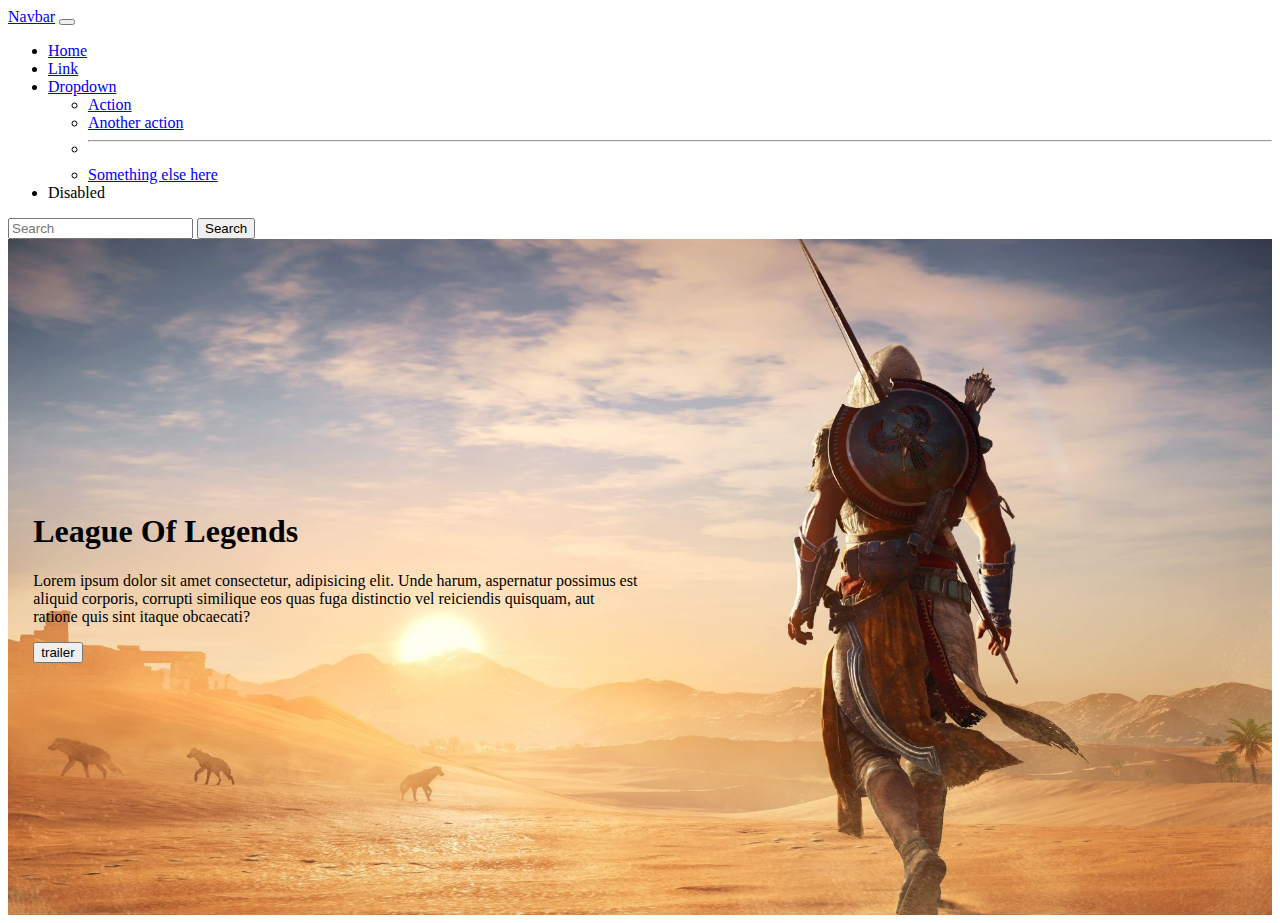
<file: index.html>
<!DOCTYPE html>
 <html lang="en">
 <head>
     <meta charset="UTF-8">
     <meta http-equiv="X-UA-Compatible" content="IE=edge">
     <meta name="viewport" content="width=device-width, initial-scale=1.0">
     <title>Document</title>
     <link href="https://cdn.jsdelivr.net/npm/bootstrap@5.1.3/dist/css/bootstrap.min.css" rel="stylesheet" integrity="sha384-1BmE4kWBq78iYhFldvKuhfTAU6auU8tT94WrHftjDbrCEXSU1oBoqyl2QvZ6jIW3" crossorigin="anonymous">
     <link rel="stylesheet" href="estilos.css">
 </head>
 <body>
     <header>
        <nav class="navbar navbar-expand-lg navbar-dark bg-dark menu fixed-top">
            <div class="container-fluid">
              <a class="navbar-brand" href="#">Navbar</a>
              <button class="navbar-toggler" type="button" data-bs-toggle="collapse" data-bs-target="#navbarSupportedContent" aria-controls="navbarSupportedContent" aria-expanded="false" aria-label="Toggle navigation">
                <span class="navbar-toggler-icon"></span>
              </button>
              <div class="collapse navbar-collapse" id="navbarSupportedContent">
                <ul class="navbar-nav me-auto mb-2 mb-lg-0">
                  <li class="nav-item">
                    <a class="nav-link active" aria-current="page" href="#">Home</a>
                  </li>
                  <li class="nav-item">
                    <a class="nav-link" href="#">Link</a>
                  </li>
                  <li class="nav-item dropdown">
                    <a class="nav-link dropdown-toggle" href="#" id="navbarDropdown" role="button" data-bs-toggle="dropdown" aria-expanded="false">
                      Dropdown
                    </a>
                    <ul class="dropdown-menu" aria-labelledby="navbarDropdown">
                      <li><a class="dropdown-item" href="#">Action</a></li>
                      <li><a class="dropdown-item" href="#">Another action</a></li>
                      <li><hr class="dropdown-divider"></li>
                      <li><a class="dropdown-item" href="#">Something else here</a></li>
                    </ul>
                  </li>
                  <li class="nav-item">
                    <a class="nav-link disabled">Disabled</a>
                  </li>
                </ul>
                <form class="d-flex">
                  <input class="form-control me-2" type="search" placeholder="Search" aria-label="Search">
                  <button class="btn btn-outline-success" type="submit">Search</button>
                </form>
              </div>
            </div>
          </nav>
     </header>
     <main>
        <div class="fondo">
        <h1>League Of Legends</h1>
        <p>Lorem ipsum dolor sit amet consectetur, adipisicing elit. Unde harum, aspernatur possimus est aliquid corporis, corrupti similique eos quas fuga distinctio vel reiciendis quisquam, aut ratione quis sint itaque obcaecati?</p>
        <button class="btn btn-warning">
            trailer
        </button>
        </div>
     </main>
     <footer>

     </footer>
     <script src="https://cdn.jsdelivr.net/npm/bootstrap@5.1.3/dist/js/bootstrap.bundle.min.js" integrity="sha384-ka7Sk0Gln4gmtz2MlQnikT1wXgYsOg+OMhuP+IlRH9sENBO0LRn5q+8nbTov4+1p" crossorigin="anonymous"></script>
 </body>
 </html>
</file>
<file: estilos.css>
.menu {

    background-color: transparent;
}

.fondo {

    background-image: url("img/imagen2.jpg");
    background-size: cover;
    background-position: top center;
    padding: 20% 50% 20% 2%;
}
</file>
